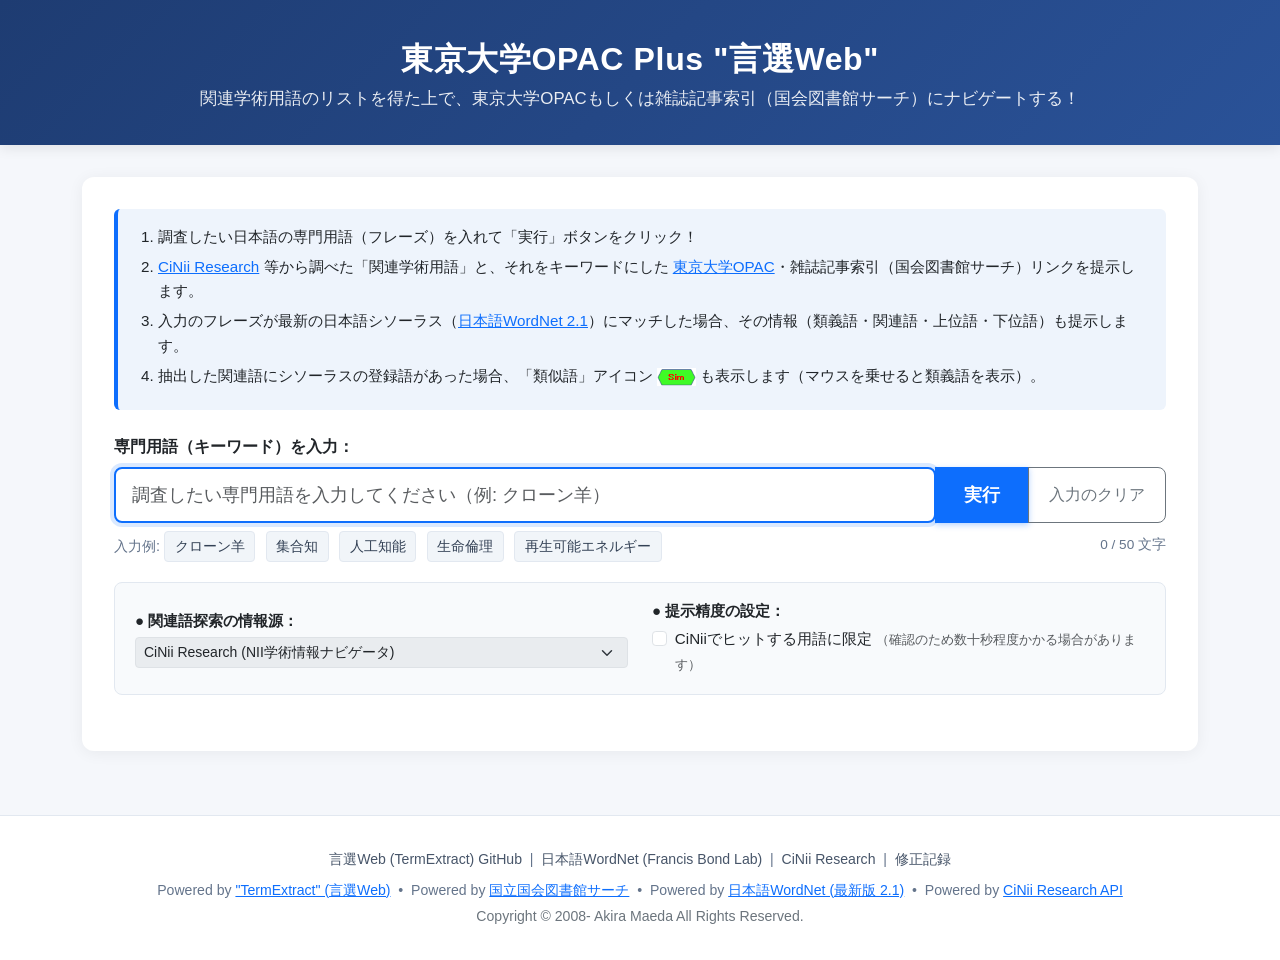
<file: index.html>
<!DOCTYPE html>
<html lang="ja">
<head>
  <meta charset="UTF-8">
  <meta name="viewport" content="width=device-width, initial-scale=1.0">
  <title>東京大学OPAC Plus "言選Web" ～関連学術用語のリストを得た上で、東京大学OPACにナビゲートする～</title>

  <!-- Bootstrap 5 CSS -->
  <link href="https://cdn.jsdelivr.net/npm/bootstrap@5.3.3/dist/css/bootstrap.min.css" rel="stylesheet" integrity="sha384-QWTKZyjpPEjISv5WaRU9OFeRpok6YctnYmDr5pNlyT2bRjXh0JMhjY6hW+ALEwIH" crossorigin="anonymous">
  <!-- カスタムスタイルシート -->
  <link rel="stylesheet" href="./css/style.css">
</head>
<body>

  <!-- ヘッダー -->
  <header class="site-header">
    <div class="container text-center">
      <h1 class="site-title mb-2">東京大学OPAC Plus "言選Web"</h1>
      <p class="site-subtitle mb-0">関連学術用語のリストを得た上で、東京大学OPACもしくは雑誌記事索引（国会図書館サーチ）にナビゲートする！</p>
    </div>
  </header>

  <!-- メインコンテンツ -->
  <main class="container mb-5">
    
    <!-- 検索フォームカード -->
    <div class="main-card">
      <div class="guide-box">
        <ol>
          <li>調査したい日本語の専門用語（フレーズ）を入れて「実行」ボタンをクリック！</li>
          <li><a href="https://cir.nii.ac.jp/" target="_blank" rel="noopener">CiNii Research</a> 等から調べた「関連学術用語」と、それをキーワードにした <a href="https://opac.dl.itc.u-tokyo.ac.jp/" target="_blank" rel="noopener">東京大学OPAC</a>・雑誌記事索引（国会図書館サーチ）リンクを提示します。</li>
          <li>入力のフレーズが最新の日本語シソーラス（<a href="https://bond-lab.github.io/wnja/" target="_blank" rel="noopener">日本語WordNet 2.1</a>）にマッチした場合、その情報（類義語・関連語・上位語・下位語）も提示します。</li>
          <li>抽出した関連語にシソーラスの登録語があった場合、「類似語」アイコン <img src="./icon/simmular.png" alt="類似語" style="height:18px;"> も表示します（マウスを乗せると類義語を表示）。</li>
        </ol>
      </div>

      <!-- フォーム -->
      <form id="search-form" class="search-form-area" autocomplete="off">
        <div class="mb-3">
          <label for="keyword-input" class="form-label fw-bold">専門用語（キーワード）を入力：</label>
          <div class="input-group">
            <input 
              type="text" 
              class="form-control keyword-input" 
              id="keyword-input" 
              name="text" 
              placeholder="調査したい専門用語を入力してください（例: クローン羊）" 
              maxlength="50" 
              autofocus 
              required
            >
            <button type="submit" class="btn btn-primary btn-search" id="submit-btn">
              <span class="spinner-border spinner-border-sm me-1 d-none" id="btn-spinner" role="status" aria-hidden="true"></span>
              実行
            </button>
            <button type="button" class="btn btn-outline-secondary btn-clear" id="clear-btn">
              入力のクリア
            </button>
          </div>
          <!-- リアルタイム文字数カウンター（上限50文字） -->
          <div class="d-flex justify-content-between align-items-center">
            <div class="sample-words-area mt-2">
              <span>入力例:</span>
              <a href="#" class="sample-tag" data-word="クローン羊">クローン羊</a>
              <a href="#" class="sample-tag" data-word="集合知">集合知</a>
              <a href="#" class="sample-tag" data-word="人工知能">人工知能</a>
              <a href="#" class="sample-tag" data-word="生命倫理">生命倫理</a>
              <a href="#" class="sample-tag" data-word="再生可能エネルギー">再生可能エネルギー</a>
            </div>
            <div id="char-counter" class="char-counter">0 / 50 文字</div>
          </div>
        </div>

        <!-- 探索オプション -->
        <div class="search-options-area">
          <div class="row align-items-center">
            <div class="col-md-6 mb-2 mb-md-0">
              <label class="form-label fw-bold mb-1">● 関連語探索の情報源：</label>
              <select class="form-select form-select-sm" id="search-engine" name="searchengine" disabled>
                <option value="cinii" selected>CiNii Research (NII学術情報ナビゲータ)</option>
              </select>
            </div>
            <div class="col-md-6">
              <label class="form-label fw-bold mb-1">● 提示精度の設定：</label>
              <div class="form-check">
                <input class="form-check-input" type="checkbox" id="filter-cinii" name="filter" value="1">
                <label class="form-check-label" for="filter-cinii">
                  CiNiiでヒットする用語に限定 <small class="text-muted">（確認のため数十秒程度かかる場合があります）</small>
                </label>
              </div>
            </div>
          </div>
        </div>
      </form>
    </div>

    <!-- 進行状況・ローディングカード -->
    <div id="status-card" class="status-card">
      <div class="d-flex align-items-center mb-2">
        <div class="spinner-border spinner-border-sm text-primary me-2" role="status"></div>
        <div id="status-message" class="fw-bold text-primary">学術情報を取得しています...</div>
      </div>
      <div class="progress" style="height: 6px;">
        <div id="progress-bar" class="progress-bar progress-bar-striped progress-bar-animated bg-primary" role="progressbar" style="width: 0%;"></div>
      </div>
    </div>

    <!-- エラーメッセージ -->
    <div id="error-message" class="alert alert-danger shadow-sm mb-4" style="display: none;" role="alert"></div>

    <!-- 0件メッセージ -->
    <div id="empty-message" class="alert alert-warning shadow-sm mb-4" style="display: none;" role="alert"></div>

    <!-- 検索結果コンテナ -->
    <div id="result-container" style="display: none;">
      
      <!-- 検索キーワードヘッダー -->
      <div class="d-flex align-items-center justify-content-between mb-3 pb-2 border-bottom">
        <h2 class="h4 mb-0">
          「<span id="current-search-title" class="text-primary fw-bold"></span>」の関連用語リスト
        </h2>
        <div>
          <span id="search-mode-badge" class="badge bg-primary">通常探索</span>
        </div>
      </div>

      <!-- シソーラス情報セクション（日本語WordNet 2.1） -->
      <div id="thesaurus-section" style="display: none;"></div>

      <!-- 用語リストセクション -->
      <div class="terms-card">
        <div class="d-flex align-items-center justify-content-between mb-3">
          <h3 class="h5 text-success fw-bold mb-0">重要度順の関連用語リスト</h3>
          <small class="text-muted">アイコンをクリックすると東大OPACまたは国会図書館サーチが開きます</small>
        </div>
        <div class="mb-3 text-muted small bg-light p-2 rounded">
          <img src="./icon/simmular.png" alt="類似語" style="height:16px;"> アイコンの上にカーソルを乗せると、日本語WordNetから求めた類義語を表示します。用語名をクリックすると、その用語で言選Webを再探索します。
        </div>

        <div id="terms-list-section"></div>
      </div>

    </div>

  </main>

  <!-- フッター -->
  <footer class="site-footer">
    <div class="container text-center">
      <div class="mb-2 footer-links">
        <a href="https://github.com/maedaak/gensen/tree/main/gensenweb" target="_blank" rel="noopener">言選Web (TermExtract) GitHub</a>
        &nbsp;|&nbsp;
        <a href="https://bond-lab.github.io/wnja/" target="_blank" rel="noopener">日本語WordNet (Francis Bond Lab)</a>
        &nbsp;|&nbsp;
        <a href="https://cir.nii.ac.jp/" target="_blank" rel="noopener">CiNii Research</a>
        &nbsp;|&nbsp;
        <a href="news.html">修正記録</a>
      </div>
      <p class="mb-1">
        Powered by <a href="https://github.com/maedaak/gensen/tree/main/gensenweb" target="_blank" rel="noopener">"TermExtract" (言選Web)</a>
        &nbsp;•&nbsp; Powered by <a href="https://ndlsearch.ndl.go.jp/" target="_blank" rel="noopener">国立国会図書館サーチ</a>
        &nbsp;•&nbsp; Powered by <a href="https://bond-lab.github.io/wnja/" target="_blank" rel="noopener">日本語WordNet (最新版 2.1)</a>
        &nbsp;•&nbsp; Powered by <a href="https://cir.nii.ac.jp/" target="_blank" rel="noopener">CiNii Research API</a>
      </p>
      <p class="mb-0 text-secondary">
        Copyright &copy; 2008- Akira Maeda All Rights Reserved.
      </p>
    </div>
  </footer>

  <!-- スクリプトの読み込み -->
  <!-- 1. 設定 -->
  <script src="./js/config.js"></script>
  <!-- 2. セキュリティ（JavaScriptインジェクション対策・エスケープ） -->
  <script src="./js/security.js"></script>
  <!-- 3. kuromoji.js -->
  <script src="./js/kuromoji.js"></script>
  <!-- 4. 言選Web (gensenweb-kuromojijs) -->
  <script src="./js/gensenwebKuromojijs.js"></script>
  <!-- 5. 日本語WordNet (最新 2.1) -->
  <script src="./js/wordnet.js"></script>
  <!-- 6. CiNii Research API クライアント -->
  <script src="./js/cinii.js"></script>
  <!-- 7. 言選Web 用語抽出コントローラー -->
  <script src="./js/termextract.js"></script>
  <!-- 8. メインアプリケーション -->
  <script src="./js/app.js"></script>

</body>
</html>
</file>
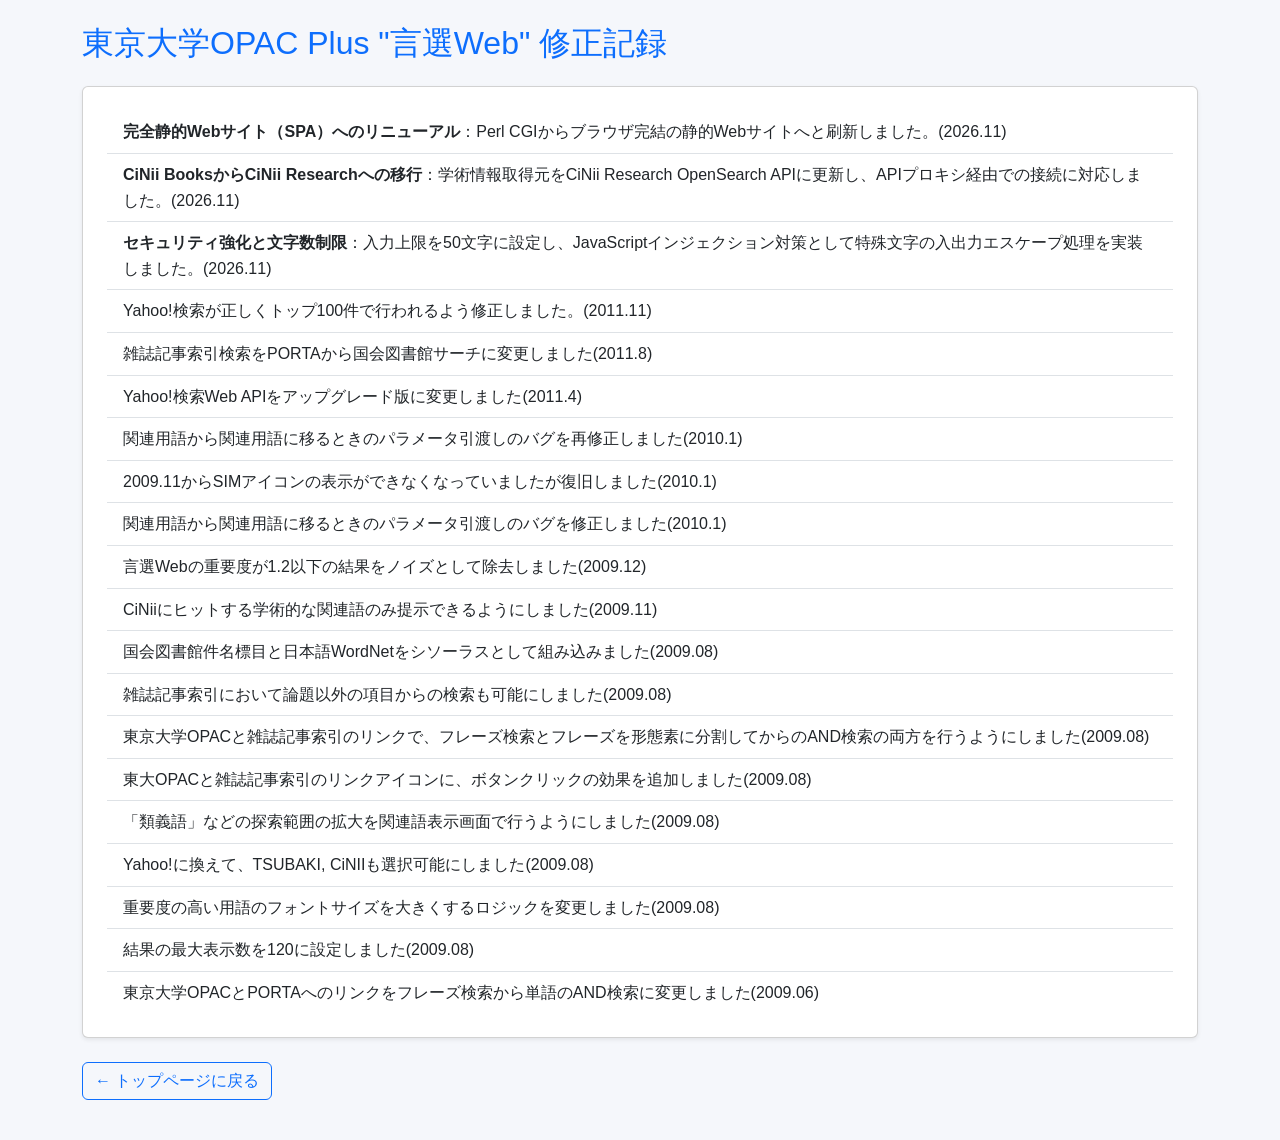
<file: news.html>
<!DOCTYPE html>
<html lang="ja">
<head>
    <meta charset="UTF-8">
    <meta name="viewport" content="width=device-width, initial-scale=1.0">
    <title>東京大学OPAC Plus "言選Web" 修正記録</title>
    <link href="https://cdn.jsdelivr.net/npm/bootstrap@5.3.3/dist/css/bootstrap.min.css" rel="stylesheet">
    <link rel="stylesheet" href="./css/style.css">
</head>
<body>
<div class="container py-4">
    <h2 class="text-primary mb-4">東京大学OPAC Plus "言選Web" 修正記録</h2>

    <div class="card p-4 shadow-sm mb-4">
        <ul class="list-group list-group-flush">
            <li class="list-group-item"><strong>完全静的Webサイト（SPA）へのリニューアル</strong>：Perl CGIからブラウザ完結の静的Webサイトへと刷新しました。(2026.11)</li>
            <li class="list-group-item"><strong>CiNii BooksからCiNii Researchへの移行</strong>：学術情報取得元をCiNii Research OpenSearch APIに更新し、APIプロキシ経由での接続に対応しました。(2026.11)</li>
            <li class="list-group-item"><strong>セキュリティ強化と文字数制限</strong>：入力上限を50文字に設定し、JavaScriptインジェクション対策として特殊文字の入出力エスケープ処理を実装しました。(2026.11)</li>
            <li class="list-group-item">Yahoo!検索が正しくトップ100件で行われるよう修正しました。(2011.11)</li>
            <li class="list-group-item">雑誌記事索引検索をPORTAから国会図書館サーチに変更しました(2011.8)</li>
            <li class="list-group-item">Yahoo!検索Web APIをアップグレード版に変更しました(2011.4)</li>
            <li class="list-group-item">関連用語から関連用語に移るときのパラメータ引渡しのバグを再修正しました(2010.1)</li>
            <li class="list-group-item">2009.11からSIMアイコンの表示ができなくなっていましたが復旧しました(2010.1)</li>
            <li class="list-group-item">関連用語から関連用語に移るときのパラメータ引渡しのバグを修正しました(2010.1)</li>
            <li class="list-group-item">言選Webの重要度が1.2以下の結果をノイズとして除去しました(2009.12)</li>
            <li class="list-group-item">CiNiiにヒットする学術的な関連語のみ提示できるようにしました(2009.11)</li>
            <li class="list-group-item">国会図書館件名標目と日本語WordNetをシソーラスとして組み込みました(2009.08)</li>
            <li class="list-group-item">雑誌記事索引において論題以外の項目からの検索も可能にしました(2009.08)</li>
            <li class="list-group-item">東京大学OPACと雑誌記事索引のリンクで、フレーズ検索とフレーズを形態素に分割してからのAND検索の両方を行うようにしました(2009.08)</li>
            <li class="list-group-item">東大OPACと雑誌記事索引のリンクアイコンに、ボタンクリックの効果を追加しました(2009.08)</li>
            <li class="list-group-item">「類義語」などの探索範囲の拡大を関連語表示画面で行うようにしました(2009.08)</li>
            <li class="list-group-item">Yahoo!に換えて、TSUBAKI, CiNIIも選択可能にしました(2009.08)</li>
            <li class="list-group-item">重要度の高い用語のフォントサイズを大きくするロジックを変更しました(2009.08)</li>
            <li class="list-group-item">結果の最大表示数を120に設定しました(2009.08)</li>
            <li class="list-group-item">東京大学OPACとPORTAへのリンクをフレーズ検索から単語のAND検索に変更しました(2009.06)</li>
        </ul>
    </div>

    <p><a href="./index.html" class="btn btn-outline-primary">&larr; トップページに戻る</a></p>
</div>
</body>
</html>
</file>
<file: css/style.css>
/* ==========================================================================
   東京大学OPAC Plus "言選Web" メインスタイルシート
   ========================================================================== */

:root {
  --primary-color: #0d6efd;
  --primary-dark: #0a58ca;
  --secondary-color: #6c757d;
  --accent-green: #198754;
  --bg-light: #f8f9fa;
  --border-color: #dee2e6;
  --text-dark: #212529;
}

body {
  font-family: -apple-system, BlinkMacSystemFont, "Segoe UI", Roboto, "Helvetica Neue", Arial, "Hiragino Kaku Gothic ProN", "Yu Gothic", "Meiryo", sans-serif;
  color: var(--text-dark);
  background-color: #f5f7fb;
  line-height: 1.6;
}

/* ヘッダー */
.site-header {
  background: linear-gradient(135deg, #1e3c72 0%, #2a5298 100%);
  color: #ffffff;
  padding: 2.5rem 0 2rem;
  margin-bottom: 2rem;
  box-shadow: 0 4px 12px rgba(0, 0, 0, 0.08);
}

.site-title {
  font-size: 2rem;
  font-weight: 700;
  letter-spacing: 0.02em;
}

.site-subtitle {
  font-size: 1.05rem;
  opacity: 0.9;
  font-weight: 300;
}

/* メインコンテナ */
.main-card {
  border: none;
  border-radius: 12px;
  background-color: #ffffff;
  box-shadow: 0 2px 16px rgba(0, 0, 0, 0.06);
  padding: 2rem;
  margin-bottom: 2rem;
}

/* 説明文 */
.guide-box {
  background-color: #eef4fc;
  border-left: 4px solid var(--primary-color);
  padding: 1rem 1.25rem;
  border-radius: 6px;
  margin-bottom: 1.5rem;
  font-size: 0.95rem;
}

.guide-box ol {
  margin-bottom: 0;
  padding-left: 1.25rem;
}

.guide-box li {
  margin-bottom: 0.35rem;
}

/* 入力エリア */
.search-form-area {
  margin-bottom: 1.5rem;
}

.input-group-custom {
  position: relative;
}

.keyword-input {
  border-radius: 8px !important;
  font-size: 1.15rem;
  padding: 0.75rem 1rem;
  border: 2px solid #cbd5e1;
  transition: all 0.2s ease;
}

.keyword-input:focus {
  border-color: var(--primary-color);
  box-shadow: 0 0 0 0.25rem rgba(13, 110, 253, 0.15);
}

.char-counter {
  font-size: 0.85rem;
  color: #64748b;
  margin-top: 0.35rem;
}

.btn-search {
  padding: 0.75rem 1.75rem;
  font-size: 1.1rem;
  font-weight: 600;
  border-radius: 8px;
  box-shadow: 0 2px 6px rgba(13, 110, 253, 0.3);
}

.btn-clear {
  padding: 0.75rem 1.25rem;
  border-radius: 8px;
}

/* サンプルキーワード */
.sample-words-area {
  font-size: 0.9rem;
  color: #64748b;
}

.sample-tag {
  display: inline-block;
  background-color: #f1f5f9;
  color: #334155;
  padding: 0.2rem 0.6rem;
  border-radius: 4px;
  margin-right: 0.4rem;
  text-decoration: none;
  transition: all 0.15s ease;
  border: 1px solid #e2e8f0;
}

.sample-tag:hover {
  background-color: #e2e8f0;
  color: var(--primary-dark);
}

/* オプション */
.search-options-area {
  background-color: #f8fafc;
  border-radius: 8px;
  padding: 1rem 1.25rem;
  margin-top: 1.25rem;
  border: 1px solid #e2e8f0;
  font-size: 0.95rem;
}

/* 進行状況カード */
.status-card {
  display: none;
  border: none;
  border-radius: 10px;
  background: #ffffff;
  box-shadow: 0 4px 20px rgba(0, 0, 0, 0.08);
  margin-bottom: 2rem;
  padding: 1.5rem;
}

/* シソーラスカード */
.thesaurus-card {
  border-radius: 10px;
  overflow: hidden;
}

.thesaurus-card .card-header {
  font-size: 1.05rem;
}

.thesaurus-row {
  line-height: 1.8;
  padding: 0.25rem 0;
  border-bottom: 1px dashed #e2e8f0;
}

.thesaurus-row:last-child {
  border-bottom: none;
}

.thesaurus-word-link {
  color: #0f172a;
  border-bottom: 1px dotted #94a3b8;
  padding: 0 2px;
  transition: color 0.15s;
}

.thesaurus-word-link:hover {
  color: var(--accent-green);
  border-bottom-style: solid;
}

.expand-search-btn {
  font-size: 0.8rem;
  padding: 0.15rem 0.5rem;
  vertical-align: middle;
}

/* 用語リスト */
.terms-card {
  border: none;
  border-radius: 12px;
  background-color: #ffffff;
  box-shadow: 0 2px 16px rgba(0, 0, 0, 0.06);
  padding: 1.75rem;
}

.term-item {
  transition: background-color 0.15s ease;
  border-color: #edf2f7;
}

.term-item:hover {
  background-color: #f8fafc;
}

.action-icon-btn {
  display: inline-block;
  line-height: 1;
  transition: transform 0.15s ease;
}

.action-icon-btn:hover {
  transform: scale(1.1);
}

.action-icon {
  height: 22px;
  width: auto;
  vertical-align: middle;
}

.simmular-icon {
  height: 18px;
  width: auto;
  vertical-align: middle;
  cursor: pointer;
  transition: transform 0.15s ease;
}

.simmular-icon:hover {
  transform: scale(1.2);
}

/* 用語サイズの階層 */
.term-name-link {
  transition: color 0.15s ease;
  line-height: 1.4;
}

.term-name-link:hover {
  color: var(--primary-dark);
  text-decoration: underline !important;
}

.size-level-3 {
  font-size: 1.45rem;
  color: #0369a1;
}

.size-level-2 {
  font-size: 1.25rem;
  color: #0284c7;
}

.size-level-1 {
  font-size: 1.1rem;
  color: #0ea5e9;
}

.size-level-0 {
  font-size: 0.98rem;
  color: #38bdf8;
}

/* フッター */
.site-footer {
  background-color: #ffffff;
  border-top: 1px solid #e2e8f0;
  padding: 2rem 0;
  margin-top: 4rem;
  font-size: 0.88rem;
  color: #64748b;
}

.footer-links a {
  color: #475569;
  text-decoration: none;
}

.footer-links a:hover {
  color: var(--primary-color);
  text-decoration: underline;
}

/* レスポンシブ調整 */
@media (max-width: 768px) {
  .site-title {
    font-size: 1.5rem;
  }
  .main-card {
    padding: 1.25rem;
  }
  .size-level-3 {
    font-size: 1.25rem;
  }
  .size-level-2 {
    font-size: 1.15rem;
  }
}
</file>
